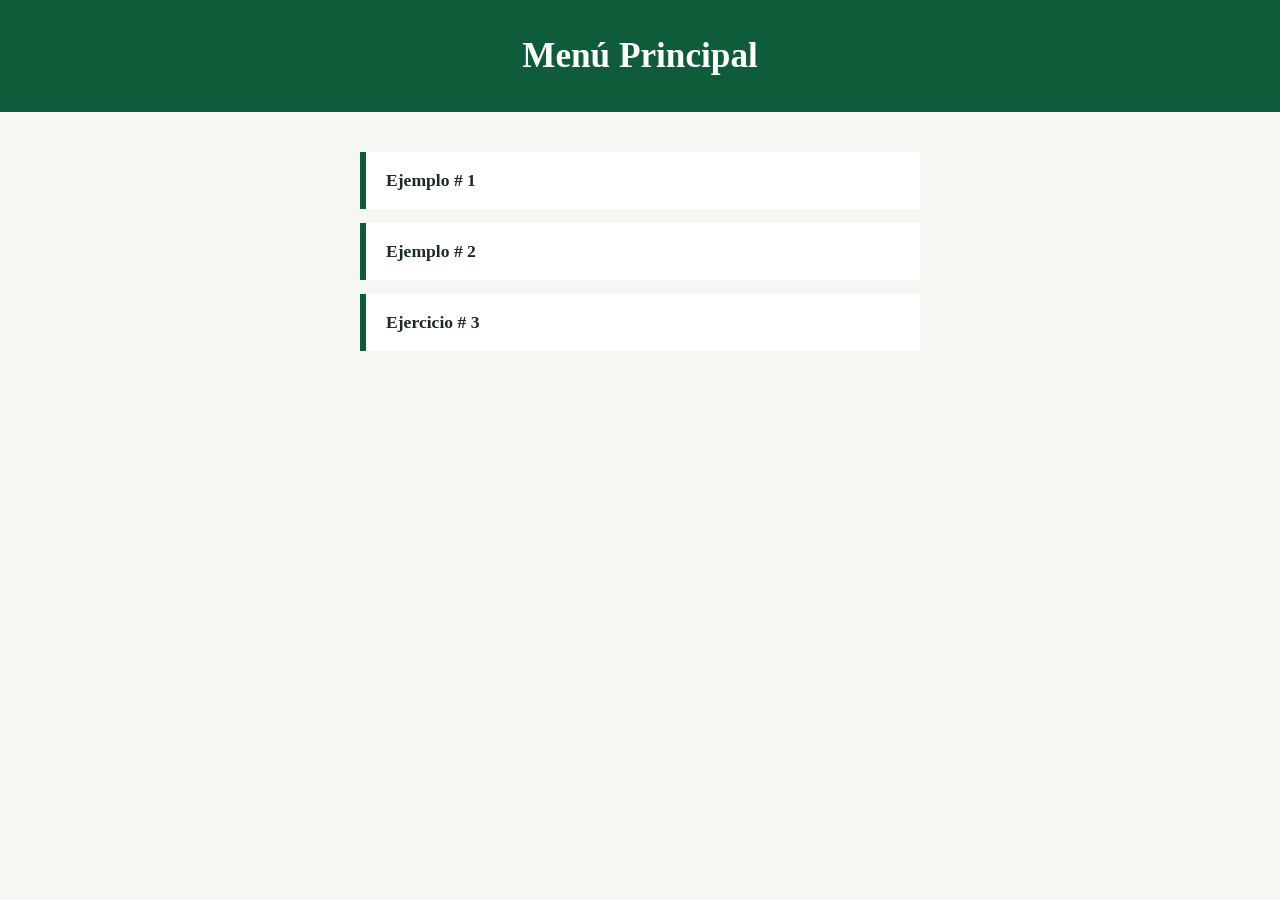
<file: index.html>
<!DOCTYPE html>
<html lang="es">

<head>
  <meta charset="UTF-8">
  <meta name="viewport" content="width=device-width, initial-scale=1.0">
  <title>Menú Principal</title>
  <meta name="author" content="Yerminson Arias">
  <link rel="stylesheet" href="css/index.css">
</head>

<body>
  <header>
    <h1>Menú Principal</h1>
   
  </header>
  <main>
    <ul class="lista">
      <a href="ejercicio1.html"><strong>Ejemplo  # 1</strong>
      <a href="ejercicio2.html"><strong>Ejemplo  # 2</strong>
      
      <a href="ejercicio3.html"><strong>Ejercicio  # 3</strong></a></li>
    </ul>
  </main>

</body>

</html>
</file>
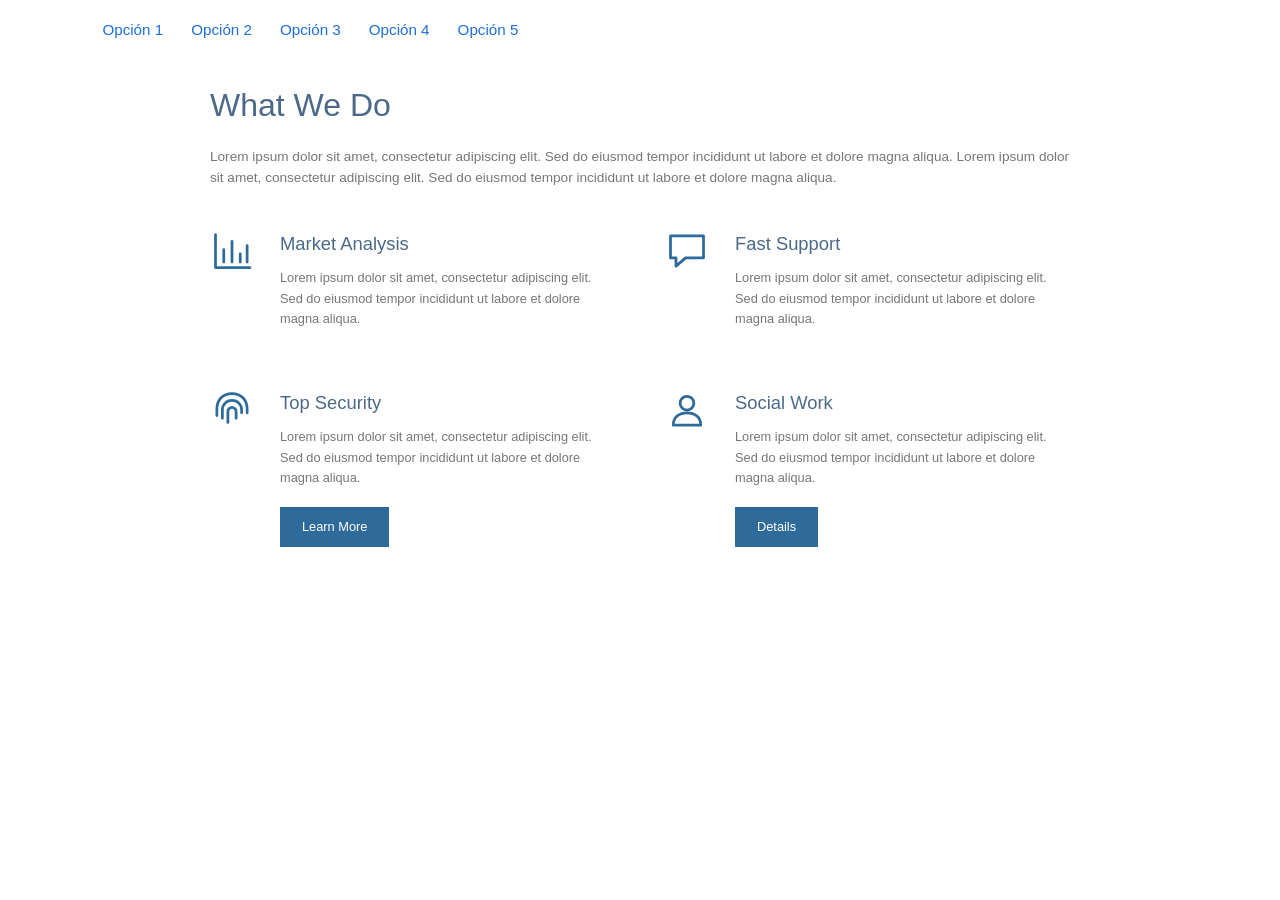
<file: ejercicio3.html>
<!DOCTYPE html>
<html lang="es">

<head>
  <meta charset="UTF-8">
  <meta name="viewport" content="width=device-width, initial-scale=1.0">
  <title>Ejercicio CSS # 3</title>
  <meta name="author" content="Yerminson Arias">
  <link rel="stylesheet" href="css/estilo3.css">
</head>

<body>
  <nav>
    <a href="#">Opción 1</a>
    <a href="#">Opción 2</a>
    <a href="#">Opción 3</a>
    <a href="#">Opción 4</a>
    <a href="#">Opción 5</a>
  </nav>
  <main>
    <h1>What We Do</h1>
    <p class="intro">Lorem ipsum dolor sit amet, consectetur adipiscing elit. Sed do eiusmod tempor incididunt ut labore
      et dolore magna aliqua. Lorem ipsum dolor sit amet, consectetur adipiscing elit. Sed do eiusmod tempor incididunt
      ut labore et dolore magna aliqua.</p>
    <section class="servicios">
      <article class="servicio">
        <img src="img/analisis.svg" alt="Market Analysis">
        <div>
          <h2>Market Analysis</h2>
          <p>Lorem ipsum dolor sit amet, consectetur adipiscing elit. Sed do eiusmod tempor incididunt ut labore et
            dolore magna aliqua.</p>
        </div>
      </article>
      <article class="servicio">
        <img src="img/soporte.svg" alt="Fast Support">
        <div>
          <h2>Fast Support</h2>
          <p>Lorem ipsum dolor sit amet, consectetur adipiscing elit. Sed do eiusmod tempor incididunt ut labore et
            dolore magna aliqua.</p>
        </div>
      </article>
      <article class="servicio">
        <img src="img/seguridad.svg" alt="Top Security">
        <div>
          <h2>Top Security</h2>
          <p>Lorem ipsum dolor sit amet, consectetur adipiscing elit. Sed do eiusmod tempor incididunt ut labore et
            dolore magna aliqua.</p>
          <a class="boton" href="#">Learn More</a>
        </div>
      </article>
      <article class="servicio">
        <img src="img/social.svg" alt="Social Work">
        <div>
          <h2>Social Work</h2>
          <p>Lorem ipsum dolor sit amet, consectetur adipiscing elit. Sed do eiusmod tempor incididunt ut labore et
            dolore magna aliqua.</p>
          <a class="boton" href="#">Details</a>
        </div>
      </article>
    </section>
  </main>
</body>

</html>
</file>
<file: css/index.css>
* {
    box-sizing: border-box;
    margin: 0;
    padding: 0;
}

body {
    font-family: Georgia, serif;
    min-height: 100vh;
    background: #f6f7f2;
    color: #1d2a24;
    display: flex;
    flex-direction: column;
    align-items: center;
}

header {
    width: 100%;
    background: #0f5c3a;
    color: #fff;
    padding: 36px 20px;
    text-align: center;
}

header h1 {
    font-size: 2.2rem;
}

header p {
    margin-top: 6px;
    opacity: .85;
    font-size: .95rem;
}

main {
    width: min(560px, 92%);
    padding: 40px 0;
    flex: 1;
}

.lista {
    list-style: none;
    display: grid;
    gap: 14px;
}

.lista a {
    display: block;
    padding: 18px 20px;
    background: #fff;
    border-left: 6px solid #0f5c3a;
    color: inherit;
    text-decoration: none;
}

.lista a:hover,
.lista a:focus-visible {
    background: #e8f0ea;
    outline: none;
}

.lista strong {
    display: block;
    font-size: 1.1rem;
}

.lista span {
    font-size: .85rem;
    color: #55655c;
}

footer {
    padding: 20px;
    font-size: .85rem;
    color: #55655c;
}
</file>
<file: css/estilo3.css>
* {
    box-sizing: border-box;
    margin: 0;
    padding: 0;
}

body {
    font-family: Arial, Helvetica, sans-serif;
    color: #777;
    line-height: 1.6;
    background: #fff;
}

nav {
    display: flex;
    gap: 28px;
    padding: 18px 8%;
}

nav a {
    color: #1e6fd9;
    text-decoration: none;
    font-size: .95rem;
}

nav a:hover {
    text-decoration: underline;
}

main {
    max-width: 900px;
    margin: 0 auto;
    padding: 20px 20px 60px;
}

h1 {
    font-weight: 300;
    color: #4c6a88;
    font-size: 2rem;
    margin-bottom: 14px;
}

.intro {
    font-size: .85rem;
    margin-bottom: 40px;
}

.intro a,
.texto a {
    color: #2f8fc9;
    text-decoration: none;
}

.servicios {
    display: grid;
    grid-template-columns: 1fr 1fr;
    gap: 40px 50px;
}

.servicio {
    display: grid;
    grid-template-columns: 56px 1fr;
    gap: 14px;
    align-items: start;
}

.servicio img {
    width: 44px;
    height: 44px;
}

.servicio h2 {
    font-weight: 400;
    color: #4c6a88;
    font-size: 1.15rem;
    margin-bottom: 10px;
}

.servicio p {
    font-size: .8rem;
    margin-bottom: 18px;
}

.boton {
    display: inline-block;
    background: #2f6b9a;
    color: #fff;
    text-decoration: none;
    font-size: .8rem;
    padding: 10px 22px;
}

@media (max-width: 650px) {
    .servicios {
        grid-template-columns: 1fr;
    }
}
</file>
